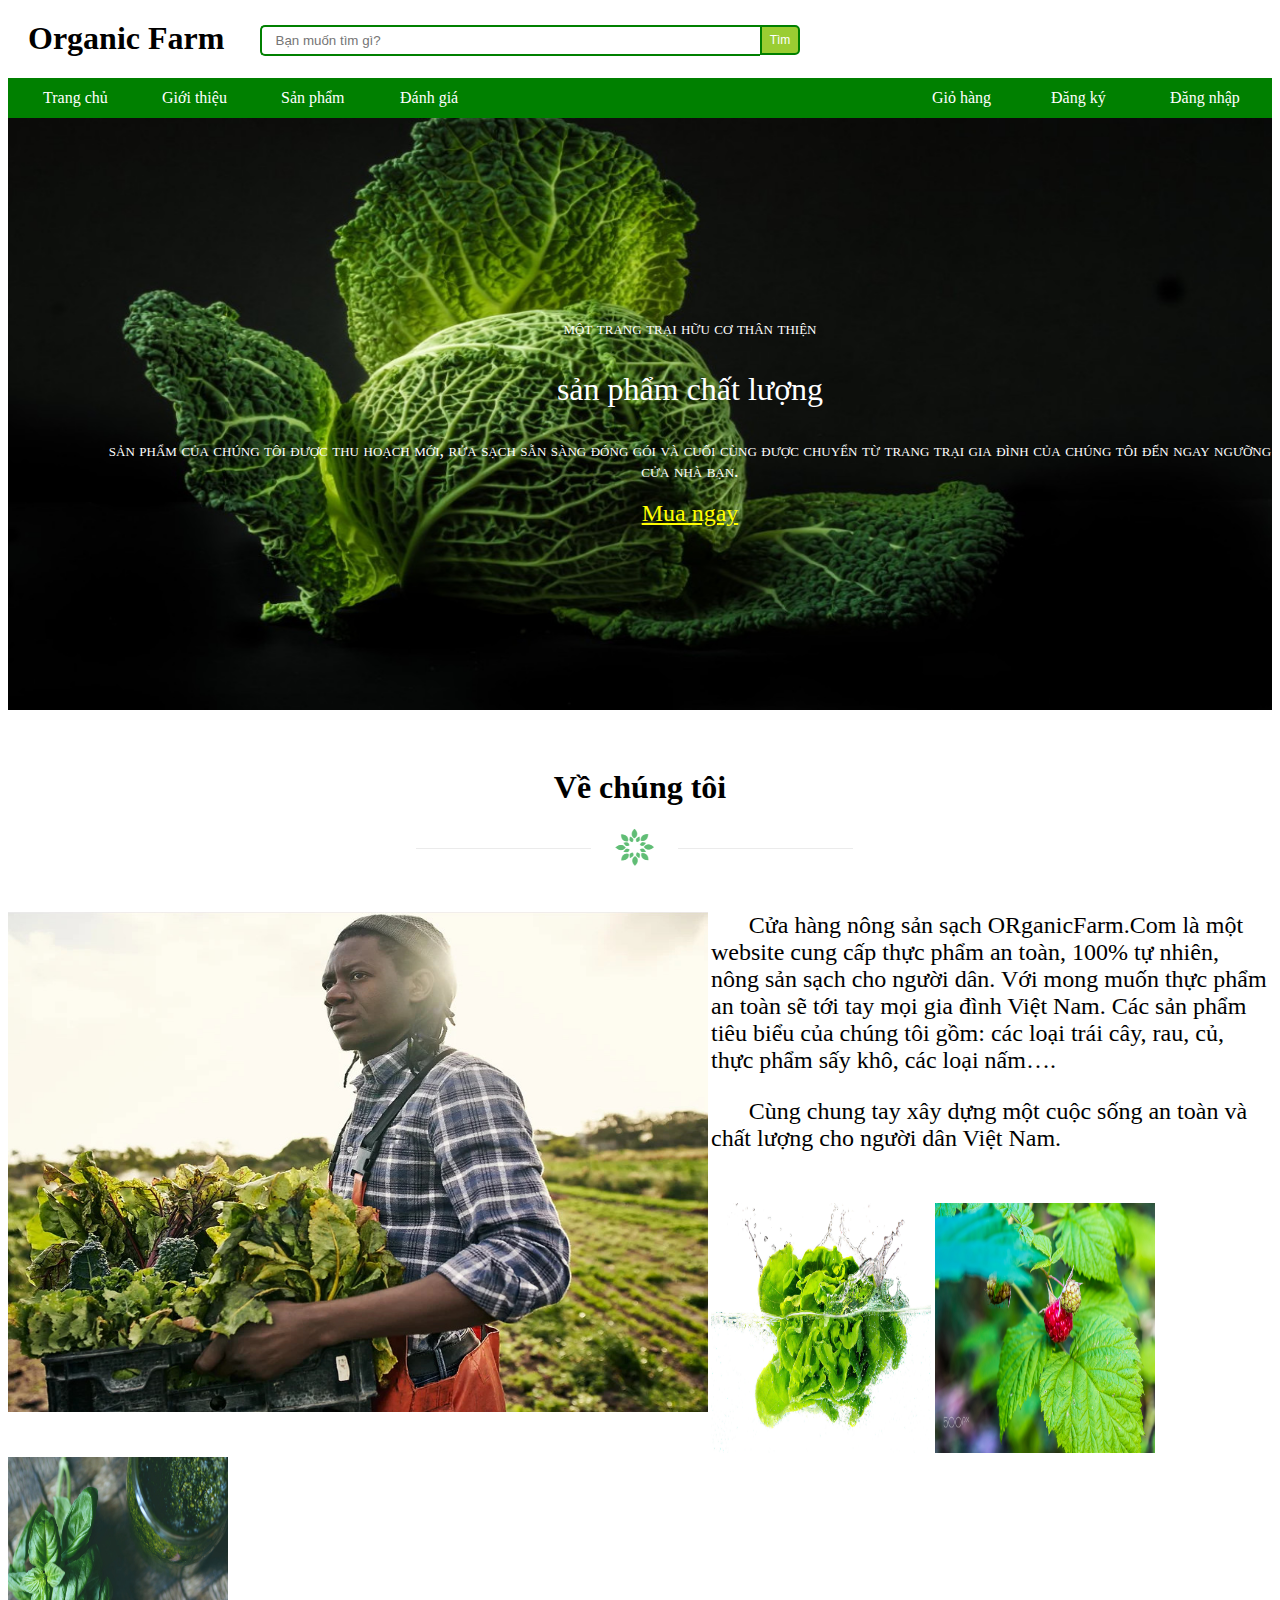
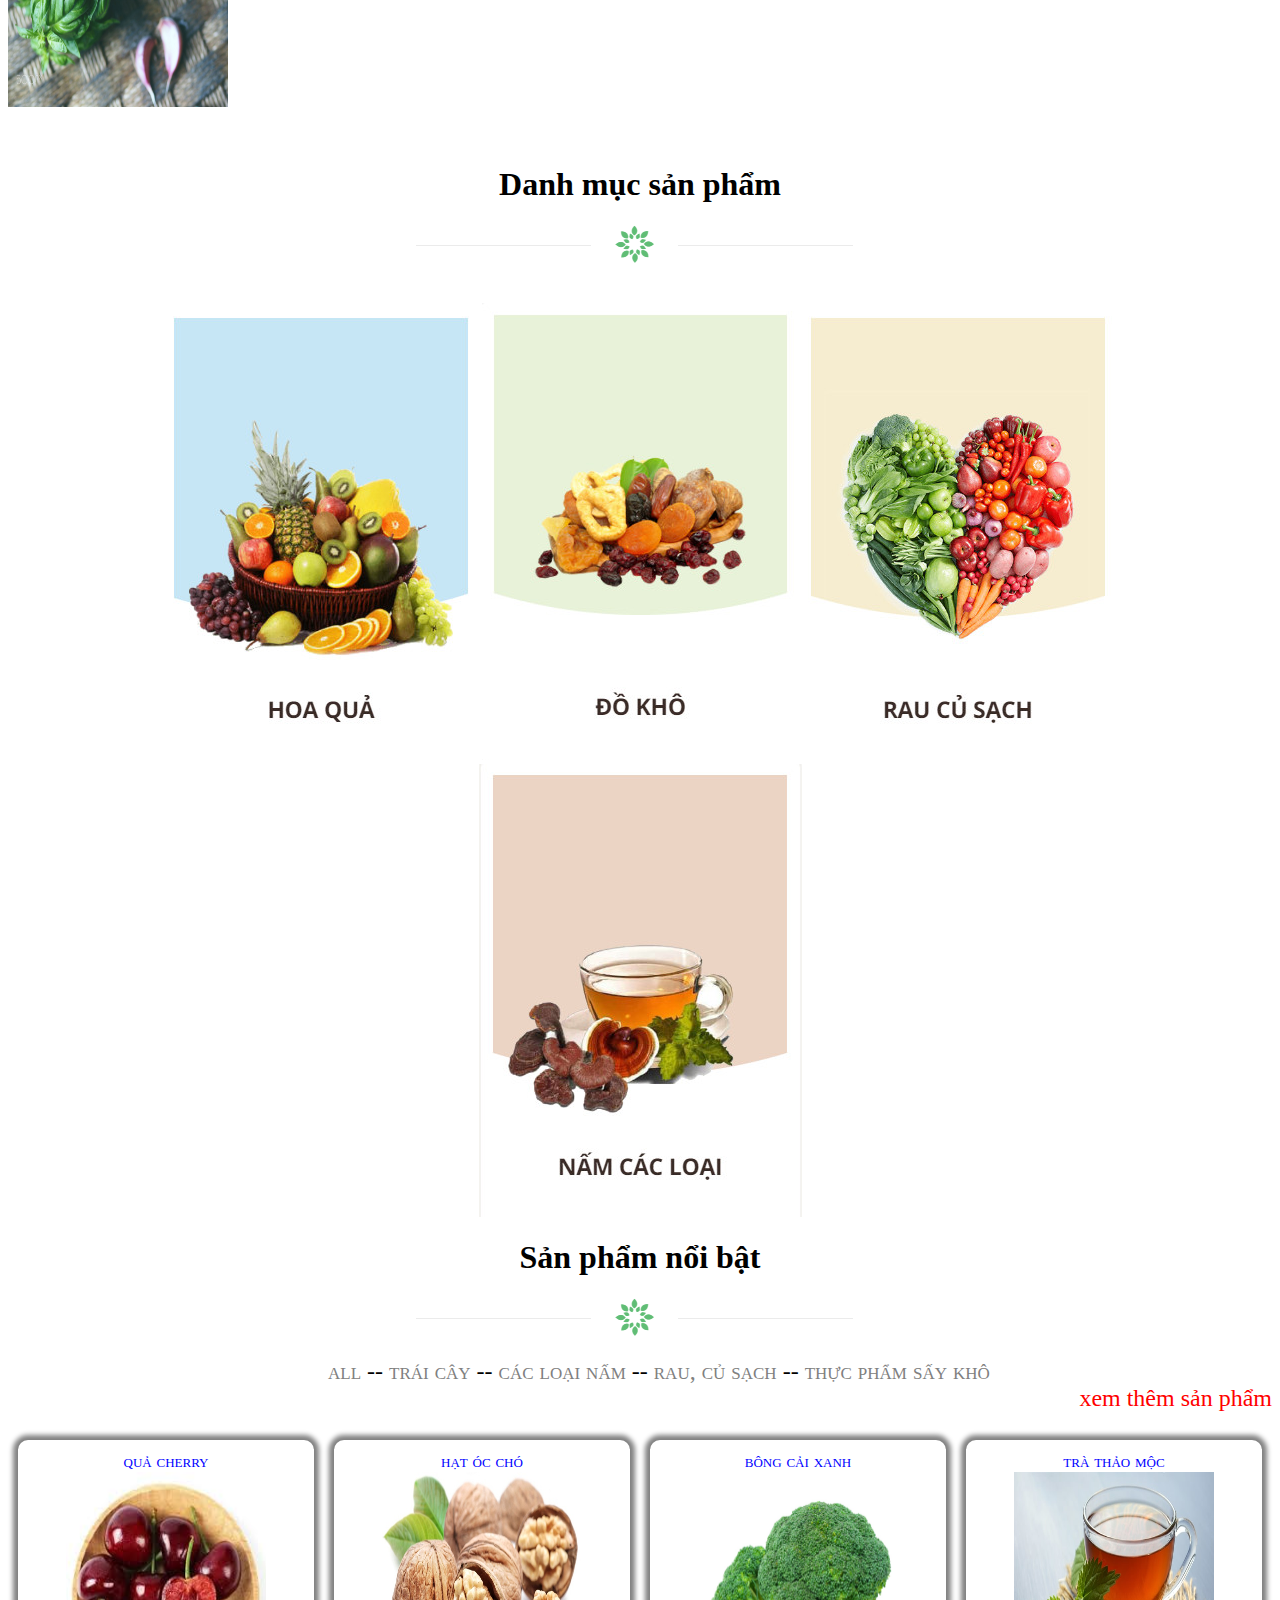
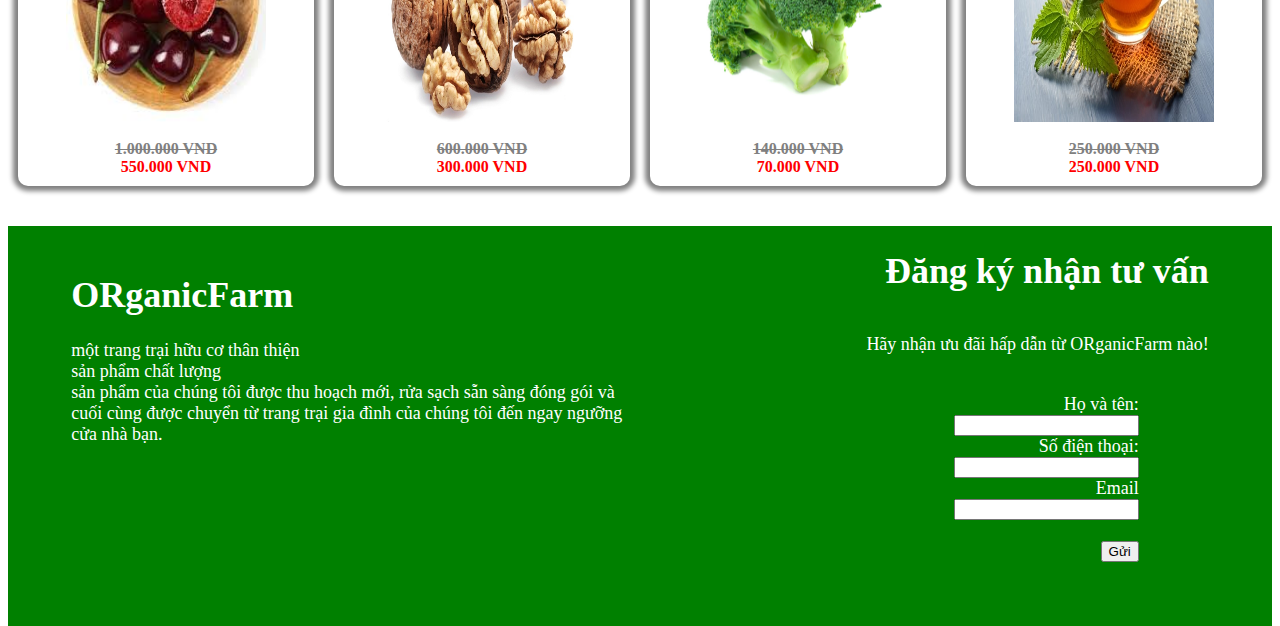
<file: index.html>
<!DOCTYPE Assignment_GD1>
<html lang="en">
  <link rel="stylesheet" href="index.css">
    <head>
      <title> Organic Farm </title>
    </head>

    <body>
      <h1 class="headerr">
        Organic Farm 
      </h1>

      <div>
        <form action="" method="post" class="search">
           <input type="text" placeholder="Bạn muốn tìm gì?" class="thanhTim">
           <input type="submit" value="Tìm" class="nutTimKiem">
        </form>
      </div>

      <header>
        <div class="container">
          <nav>
            <div class="menu">
              <div class="nav-right"> 
                <li><a href="#">Giỏ hàng</a></li>
                <li><a href="#"> Đăng ký </a></li>
                <li><a href="#"> Đăng nhập </a></li>
              </div>
              <ul>
                <li><a href="index.html">Trang chủ</a></li>
                <li><a href="index1.html">Giới thiệu</a></li>
                <li><a href="index2.html">Sản phẩm</a>
                  <ul class="sub-menu">
                    <li><a href="#">Trái cây</a></li>
                    <li><a href="#">Rau, củ sạch</a></li>
                    <li><a href="#">Thực phẩm sấy</a></li>
                    <li><a href="#">Các loại nấm</a></li>
                  </ul>
                </li>
                <li><a href="#">Đánh giá</a></li>
              </ul>
            </div>
          </nav>
        </div>

        <div class="texted" align="center"> 
          <p class="cau1"> một trang trại hữu cơ thân thiện <br> </p>
          <p class="cau2"> sản phẩm chất lượng <br></p>
          <p class="cau3"> sản phẩm của chúng tôi được thu hoạch mới, rửa sạch sẵn sàng đóng gói và cuối cùng được chuyển từ trang trại gia đình của chúng tôi đến ngay ngưỡng cửa nhà bạn. </p>
          <div class="muangay">
              <a href="#">Mua ngay</a>
          </div>
        </div>
      </header>

      <div align="center">
        <h1><br> Về chúng tôi</h1>
        <img src="img/hoa-text.jpg"><br><br>
      </div>

      <p class="large">
        <img src="img/anh1.jpg" align="left" height="500px" width="700px">
        Cửa hàng nông sản sạch ORganicFarm.Com là một website cung cấp thực phẩm an toàn, 100% tự nhiên, nông sản sạch cho người dân. Với mong muốn thực phẩm an toàn sẽ tới tay mọi gia đình Việt Nam. Các sản phẩm tiêu biểu của chúng tôi gồm: các loại trái cây, rau, củ, thực phẩm sấy khô, các loại nấm….
      </p>
      <p class="large">
        Cùng chung tay xây dựng một cuộc sống an toàn và chất lượng cho người dân Việt Nam. <br><br>
      </p>
        <img src="img/sp4.jpg" align="bottom" height="250px" width="220px">
        <img src="img/sp1.jpg" align="bottom" height="250px" width="220px">
        <img src="img/sp3.jpg" align="bottom" height="250px" width="220px">

      <div align="center">
        <h1><br> Danh mục sản phẩm</h1>
        <img src="img/hoa-text.jpg"><br><br><br>
      </div>
      
      <div align="center">
        <a href="#"><img src="img/s1.jpg"></a>
        <a href="#"><img src="img/s2.jpg"></a>
        <a href="#"><img src="img/s3.jpg"></a>
        <a href="#"><img src="img/s4.jpg"></a>
      </div>

      <div align="center">
        <h1>Sản phẩm nổi bật</h1>
        <img src="img/hoa-text.jpg"><br><br>
      </div>

      <article align="botoom">
        <div align="center">
          <div class="large">
            <a href="#">all</a> -- 
            <a href="#">trái cây</a> -- 
            <a href="#">các loại nấm</a> -- 
            <a href="#">rau, củ sạch</a> -- 
            <a href="#">thực phẩm sấy khô</a>
          </div>
        </div>

        <div align="right" class="xemthem">
          <a href="#">xem thêm sản phẩm</a>
        </div>
        <br>
        <a href="#">
          <div class="column">
            <div class="san-pham">
              <div class="ten"> quả cherry </div>
              <img src="img/cherry.jfif" height="250px" width="200px"/>
              <div class="gia">
                <del><br> 1.000.000 VND</del><br> 550.000 VND
              </div>            
            </div>
          </div>
        </a>

        <a href="#">
          <div class="column">
            <div class="san-pham">
              <div class="ten"> hạt óc chó </div>
              <img src="img/óc chó.jpg" height="250px" width="200px"/>
              <div class="gia">
                <del><br> 600.000 VND</del> <br> 300.000 VND
              </div>            
            </div>
          </div>
        </a>

        <a href="#">
          <div class="column">
              <div class="san-pham">
                  <div class="ten"> bông cải xanh </div>
                  <img src="img/Bông cải.png" height="250px" width="200px" />
                  <div class="gia">
                      <del><br> 140.000 VND</del><br> 70.000 VND
                  </div>
              </div>
          </div>
        </a>

        <a href="#">
          <div class="column">
              <div class="san-pham">
                  <div class="ten"> trà thảo mộc </div>
                  <img src="img/trà.jpg" height="250px" width="200px" />
                  <div class="gia">
                      <del><br> 250.000 VND</del><br> 250.000 VND
                  </div>
              </div>
          </div>  
        </a>
      </article>
      <br><br><br><br><br><br><br><br><br><br><br><br><br><br><br><br><br><br><br><br><br><br>

      <footer>
        <div class="footer">
            <div class="dong">
                <div class="cot1"> 
                  <h1>ORganicFarm</h1>
                  một trang trại hữu cơ thân thiện <br>
                  sản phẩm chất lượng <br>
                  sản phẩm của chúng tôi được thu hoạch mới, rửa sạch sẵn sàng đóng gói và cuối cùng được chuyển từ trang trại gia đình của chúng tôi đến ngay ngưỡng cửa nhà bạn.
                </div>
                 <h1 align="right"> Đăng ký nhận tư vấn</h1>
                <div class="cot2">
                  <div align="right">
                    <p>
                      Hãy nhận ưu đãi hấp dẫn từ ORganicFarm nào!
                      <br><br>
                    </p>
                    <form action="">
                      <div class="form-group">
                        <label> Họ và tên: <br></label>
                        <input type="text" name="username" ><br>
                        <label> Số điện thoại: <br></label>
                        <input type="text" name="telephone" ><br>
                        <label> Email <br></label>
                        <input type="text" name="email" >
                        <br><br>
                        <input type="submit" value="Gửi">
                      </div>
                    </form>
                  </div>
                  <br>
                </div>
            </div>
          </div>
        </footer>
    </body>
</html>
</file>
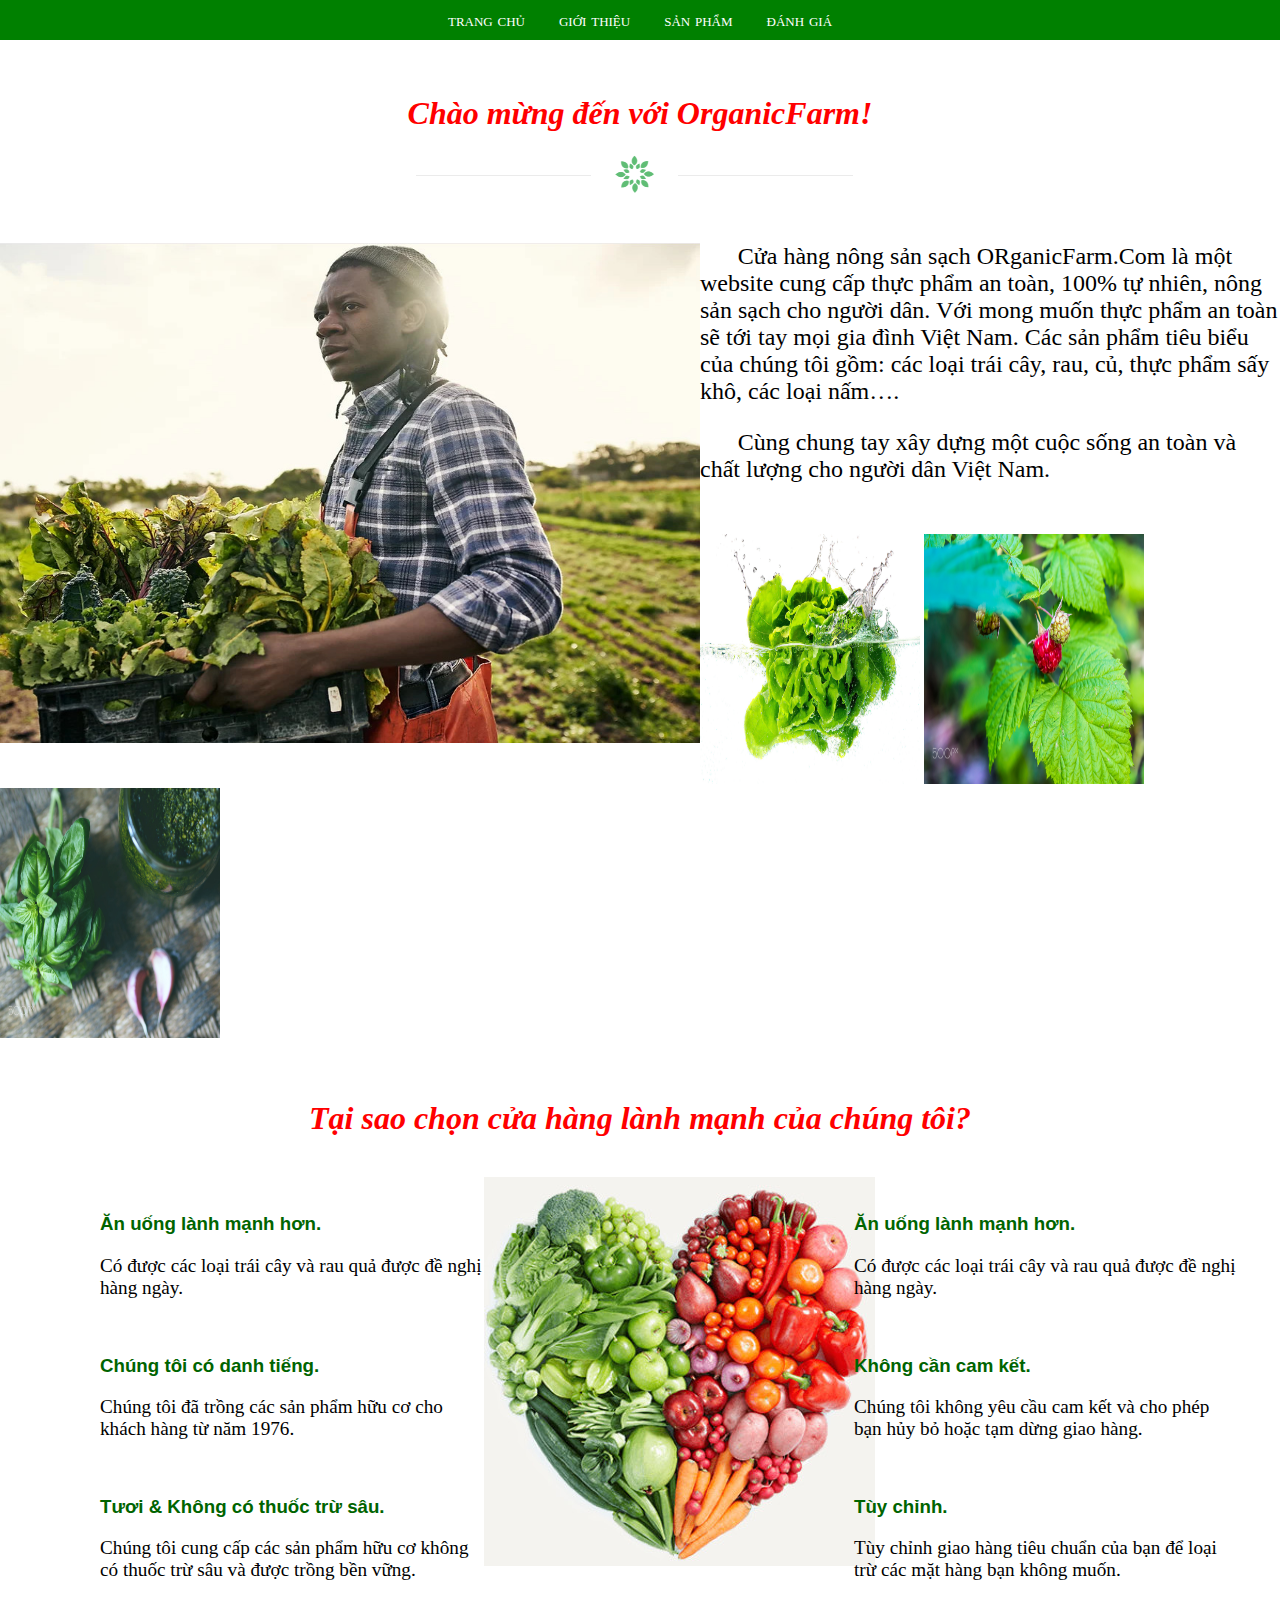
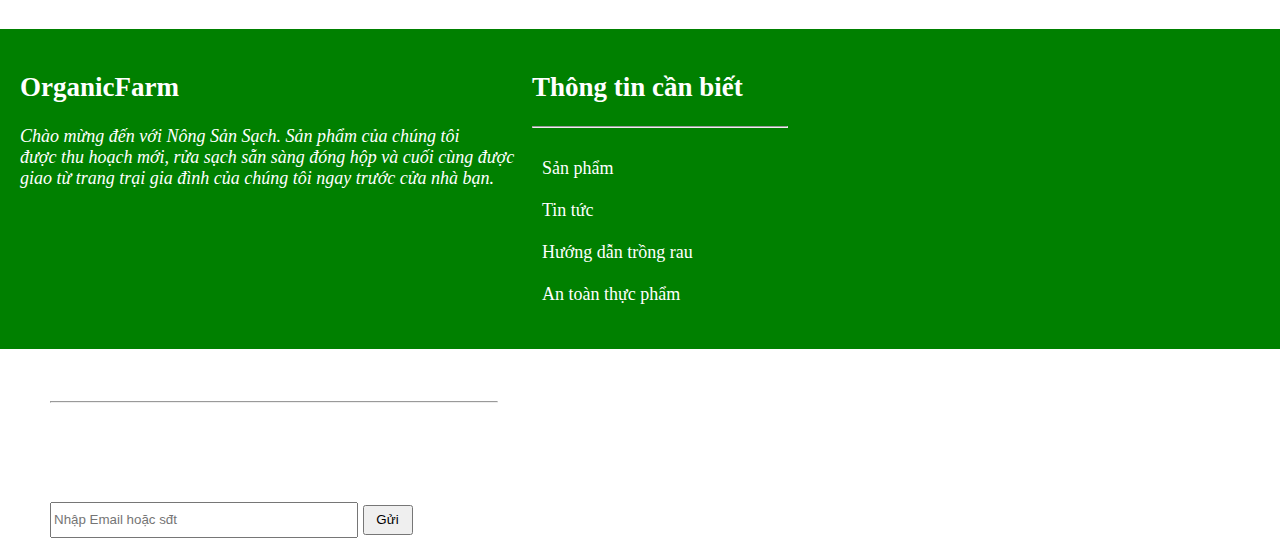
<file: index1.html>
<!DOCTYPE html>
<html>
    <link rel="stylesheet" href="index1.css">
    <head>
        <title> Giới thiệu </title>
    </head>
    <body>
        <nav class="menu" >
            <ul>
                <li><a href="index.html">trang chủ</a></li>
                <li><a href="index1.html">giới thiệu</a></li>
                <li><a href="index2.html">sản phẩm</a></li>
                <li><a href="#">đánh giá</a></li>
            </ul>
        </nav>
        
        <div align="center">
            <h1><br><br> <em> Chào mừng đến với OrganicFarm! </em><br></h1>      
            <img src="img/hoa-text.jpg"><br><br>
        </div>
    
        <p class="large">
            <img src="img/anh1.jpg" align="left" height="500px" width="700px">
            Cửa hàng nông sản sạch ORganicFarm.Com là một website cung cấp thực phẩm an toàn, 100% tự nhiên, nông sản sạch cho người dân. Với mong muốn thực phẩm an toàn sẽ tới tay mọi gia đình Việt Nam. Các sản phẩm tiêu biểu của chúng tôi gồm: các loại trái cây, rau, củ, thực phẩm sấy khô, các loại nấm….
        </p>
        <p class="large">
            Cùng chung tay xây dựng một cuộc sống an toàn và chất lượng cho người dân Việt Nam. <br><br>
        </p>
        <img src="img/sp4.jpg" align="bottom" height="250px" width="220px">
        <img src="img/sp1.jpg" align="bottom" height="250px" width="220px">
        <img src="img/sp3.jpg" align="bottom" height="250px" width="220px">

        <div>
            <h1 align="center"><em><br> Tại sao chọn cửa hàng lành mạnh của chúng tôi?</em></h1><br>
            <div class="cot1">
                <br>
                <h3>Ăn uống lành mạnh hơn.</h3>
                <p>Có được các loại trái cây và rau quả được đề nghị hàng ngày.</p>
                <br>
                <h3>Chúng tôi có danh tiếng.</h3>
                <p>Chúng tôi đã trồng các sản phẩm hữu cơ cho khách hàng từ năm 1976.</p>
                <br>
                <h3>Tươi & Không có thuốc trừ sâu.</h3>
                <p>Chúng tôi cung cấp các sản phẩm hữu cơ không có thuốc trừ sâu và được trồng bền vững.</p>
            </div>
            <div class="cot2">
                <img src="img/ve.jpg" >
            </div>
            <div class="cot3">
                <br>
                <h3>Ăn uống lành mạnh hơn.</h3>
                <p>Có được các loại trái cây và rau quả được đề nghị hàng ngày.</p>
                <br>
                <h3>Không cần cam kết.</h3>
                <p>Chúng tôi không yêu cầu cam kết và cho phép bạn hủy bỏ hoặc tạm dừng giao hàng.</p>
                <br>
                <h3>Tùy chỉnh.</h3>
                <p>Tùy chỉnh giao hàng tiêu chuẩn của bạn để loại trừ các mặt hàng bạn không muốn.</p>
            </div>
        </div>
        <br><br><br><br><br><br><br><br><br><br><br><br><br><br>
        <footer>
            <div class="footer">
                <div class="food-cot1">
                    <br>
                    <h2>OrganicFarm</h2>
                    <em>Chào mừng đến với Nông Sản Sạch. Sản phẩm của chúng tôi
                        <br> được thu hoạch mới, rửa sạch sẵn sàng đóng hộp và cuối cùng được
                        <br> giao từ trang trại gia đình của chúng tôi ngay trước cửa nhà bạn.</em>
                </div> 
                <div class="food-cot2">
                    <br>
                    <h2>Thông tin cần biết</h2>
                    <hr>
                    <div class="cah">
                        <br>
                        <a href="#">Sản phẩm</a>
                        <br><br>
                        <a href="#">Tin tức</a>
                        <br><br>
                        <a href="#">Hướng dẫn trồng rau</a>
                        <br><br>
                        <a href="#">An toàn thực phẩm</a>
                    </div>
                </div>  
                <div class="food-cot3">
                    <br>
                    <h2>Đăng ký nhận tin</h2>
                    <hr>
                    <br>
                    <p>Hãy nhận ưu đãi hấp dẫn từ OrganicFarm nào!</p>
                    <input type="text" placeholder="Nhập Email hoặc sđt" class="form-gr">
                    <input type="submit" value="Gửi" class="form-gru">
                </div>
            </div>
        </footer>
    </body>
</html>
</file>
<file: index.css>
.headerr{
  margin-left: 20px;
  margin-top: 20px;
}
.menu ul {
    background: green;
    list-style-type: none;
}
.menu li {
    color: #f1f1f1;
    display: inline-block;
    width: 120px;
    height: 40px;
    line-height: 40px;
    margin-left: -5px;
}
.menu a {
    text-decoration: none;
    color: #fff;
    display: block;
}
.menu a:hover {
    color: yellow;
}
.sub-menu {
    display: none;
    position: absolute;
  }
.menu li {
    position: relative;
  }
.menu li:hover .sub-menu {
    display: block;
  }
.sub-menu li {
    margin-left: 0px;
  }
.sub-menu > ul {
    display: none;
}
.container > nav{
    background-size:100% 100%;
    height:0px;
    padding-bottom:50%;
}
.large  {
  font-size: x-large;
  text-indent: 1cm;
}
.large a{
  font-variant: small-caps;
  text-decoration: none;
  color: grey;
}
.large a:hover {
  color: rgb(0, 255, 8);
}
.text {
  color: whitesmoke;
  position: absolute;
  font-variant: small-caps;
  font-family: Arial;
  font-size: larger;
}
.san-pham .gia{
  color: red;
  font-weight:bold;
  font-size:x-larger;
}
.column{
  width: 25%;
  float: left;
}
.san-pham{
  border-radius: 10px;
  box-shadow: 0px 0px 5px 5px gray;
  padding: 10px;
  margin: 10px;
  text-align: center;
}
.san-pham .ten{ 
  font-size: larger;
  font-variant: small-caps;
  color: blue;
}
.san-pham img{
  max-width:80%;
}
.san-pham .gia del{
  color:gray;
}
header{
  background-image: url('img/poster.jpg');
  background-size:100% 100%;
}
.texted{
  position: absolute;
  top: 300px;
  left: 100px;
}
.cau1{
  font-variant: small-caps;
  font-size: large;
  color: white;
}
.cau2{
  font-size: xx-large;
  color: white;
}
.cau3{
  font-variant: small-caps;
  font-size: large;
  color: white;
}
.muangay a{
  font-size: x-large;
  color: yellow;
}
.muangay a:hover{
  font-size: xx-large;
  color: red;
}
.xemthem a {
  color: red;
  font-size: x-large;
  text-decoration: none;
}
.search {
  position: absolute;
  top: 25px;
  right: 480px;
  display: flex;
}
.nutTimKiem {
  width: 40px;
  height: 30px;
  border: 2px solid green;
  background: yellowgreen;
  text-align: center;
  color: #fff;
  border-radius: 0 5px 5px 0;
  font-size: 12px;
}
.thanhTim {
  width: 500px;
  height: 30px;
  border: 2px solid green;
  border-right: none;
  padding: 13.5px;
  border-radius: 5px 0 0 5px;
  color: black;
}
.nav-right{
  position: absolute;
  right: -10px;
  color: yellow;
}
.form-group{
  position: relative;
  right: 70px;
}
footer{
  background-color: rgb(10, 149, 10);
  font-size: large;
}
hr{
  border-color: yellow;
}
.footer{
  float: left;
  width: 100%;
  height: 400px;
  background-color: green;
  color: white;
}
.dong{
  width: 90%;
  margin:10px auto ;
}
.cot1{
  width: 50%;
  float: left;
}
.cot2{
  width: 50%;
  float: left;
}
</file>
<file: index1.css>
body {
    height: 100%;
    margin: 0;
}
.menu>ul{
    text-align: center;
    width: 100%;
    position: fixed; /*Cho menu cố định 1 vị trí với top và left*/
    top: 0; /*Nằm trên cùng*/
    left: 0; /*Nằm sát bên trái*/
    z-index: 100; /*Hiển thị lớp trên cùng*/
    padding: 0px;
    margin: 0px;
    list-style: none;
    background-color: green;
}
.menu>ul>li{
    display: inline-block;
    position: relative;
}
.menu>ul>li>a{
    display: block;
    text-decoration: none;
    font-variant: small-caps;
    font-size: larger;
    color: white;
    padding: 0px 15px;
    line-height: 40px;
}
.menu>ul>li>a:hover{
    color: yellow;
}
.large  {
    font-size: x-large;
    text-indent: 1cm;
}
.large a{
    font-variant: small-caps;
    text-decoration: none;
    color: grey;
}
.large a:hover {
    color: rgb(0, 255, 8);
}
h1 {
    color: red;
}
.backgr {
    background-color: grey;
}
.cot1 {
    width: 30%;
    float: left;
    margin-left: 100px;
}
.cot2 {
    width: 25%;
    float: left;
}
.cot3 {
    width: 30%;
    float: left;
    margin-left: 50px;
}
p{
    font-size: larger;
}
h3 {
    font-family: Arial, Helvetica, sans-serif;
    color: darkgreen;
}
.footer{
    float: left;
    width: 100%;
    height: 320px;
    background-color: green;
    color: white;
}
footer{
    margin-top: 200px;
    background-color: rgb(10, 149, 10);
    font-size: large;
}
.food-cot1 {
    margin-left: 20px;
    width: 40%;
    float: left;
}
.food-cot2 {
    width: 20%;
    float: left;
}
.food-cot2 a {
    text-decoration: none;
    color: white;
    font-size: large;
}
.food-cot3 {
    margin-left: 50px;
    width: 35%;
    float: left;
}
.cah {
    margin-left: 10px;
}
.form-gr {
    width: 300px;
    height: 30px;
}
.form-gru {
    width: 50px;
    height: 30px;
}
</file>
